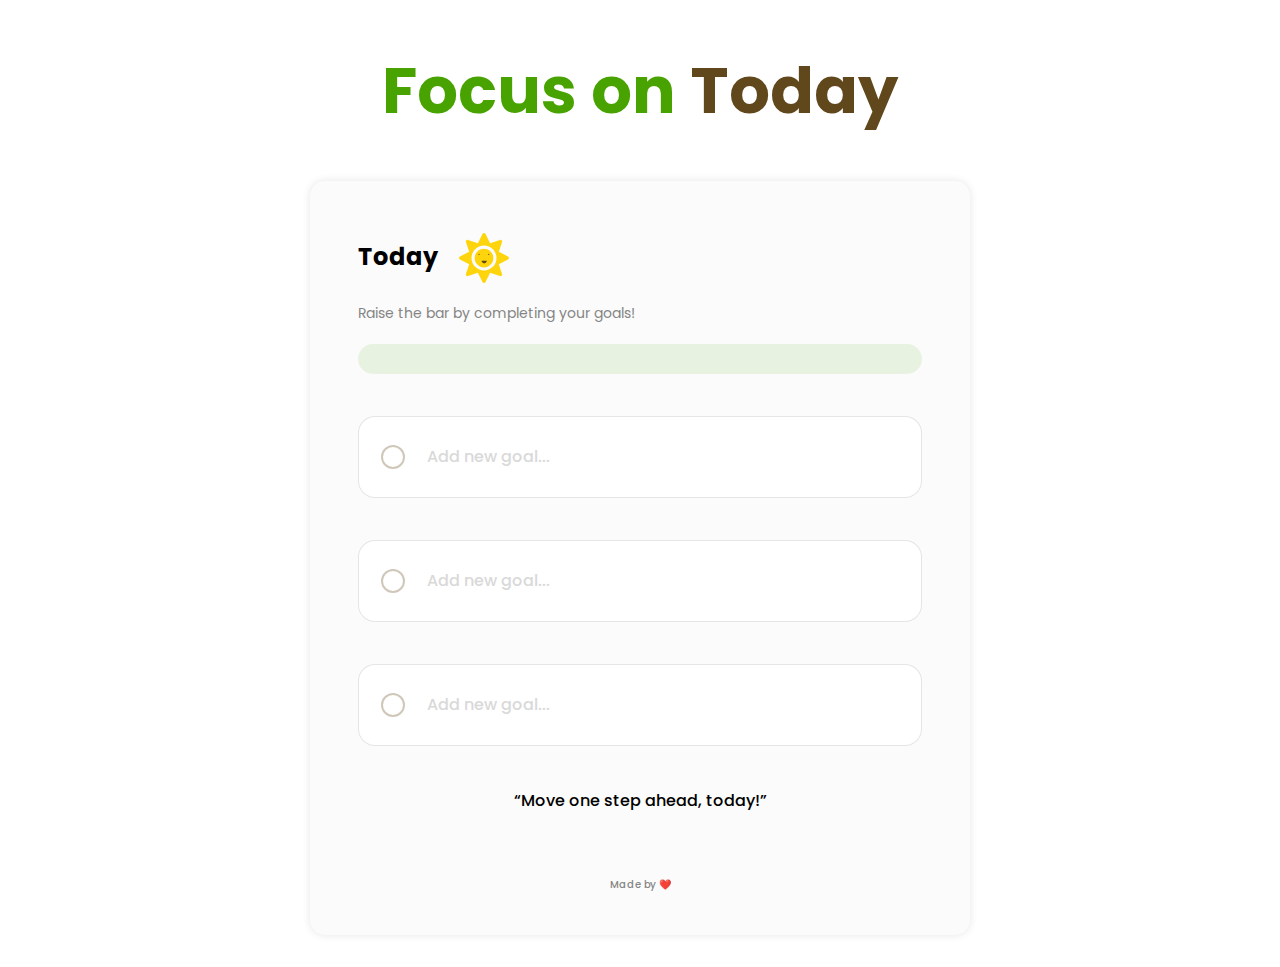
<file: FocusOnToday/index.html>
<!DOCTYPE html>
<html lang="en">
  <head>
    <meta charset="UTF-8" />
    <meta http-equiv="X-UA-Compatible" content="IE=edge" />
    <meta name="viewport" content="width=device-width, initial-scale=1.0" />
    <title>Focus on Today</title>
    <link rel="preconnect" href="https://fonts.googleapis.com" />
    <link rel="preconnect" href="https://fonts.gstatic.com" crossorigin />
    <link
      href="https://fonts.googleapis.com/css2?family=Poppins:wght@400;500;600;700;800&family=Style+Script&display=swap"
      rel="stylesheet"
    />
    <link rel="stylesheet" href="style.css" />
    <script src="script.js" defer></script>
  </head>
  <body>
    <main>
      <h1 class="title">Focus on <span>Today</span></h1>
      <div class="app-container">
        <h2 class="subtitle">
          <span>Today</span>
          <img class="sun-icon" src="Sun.svg" alt="sun" />
        </h2>
        <p class="progress-label">Raise the bar by completing your goals!</p>
        <div class="progress-bar">
          <div class="progress-value">
            <span>2/3 Completed</span>
          </div>
          <p class="error-label">Please set all the 3 goals!</p>
        </div>

        <div class="goal-container">
          <div class="custom-checkbox">
            <img class="check-icon" src="Vector1.svg" alt="check-icon" />
          </div>
          <input
            id="first"
            class="goal-input"
            type="text"
            placeholder="Add new goal... "
          />
        </div>
        <div class="goal-container">
          <div class="custom-checkbox">
            <img class="check-icon" src="Vector1.svg" alt="check-icon" />
          </div>
          <input
            id="second"
            class="goal-input"
            type="text"
            placeholder="Add new goal... "
          />
        </div>
        <div class="goal-container">
          <div class="custom-checkbox">
            <img class="check-icon" src="Vector1.svg" alt="check-icon" />
          </div>
          <input
            id="third"
            class="goal-input"
            type="text"
            placeholder="Add new goal... "
          />
        </div>
        <p class="quote">“Move one step ahead, today!”</p>
        <p class="made-with">Made by ❤️ </p>
      </div>
    </main>
  </body>
</html>
</file>
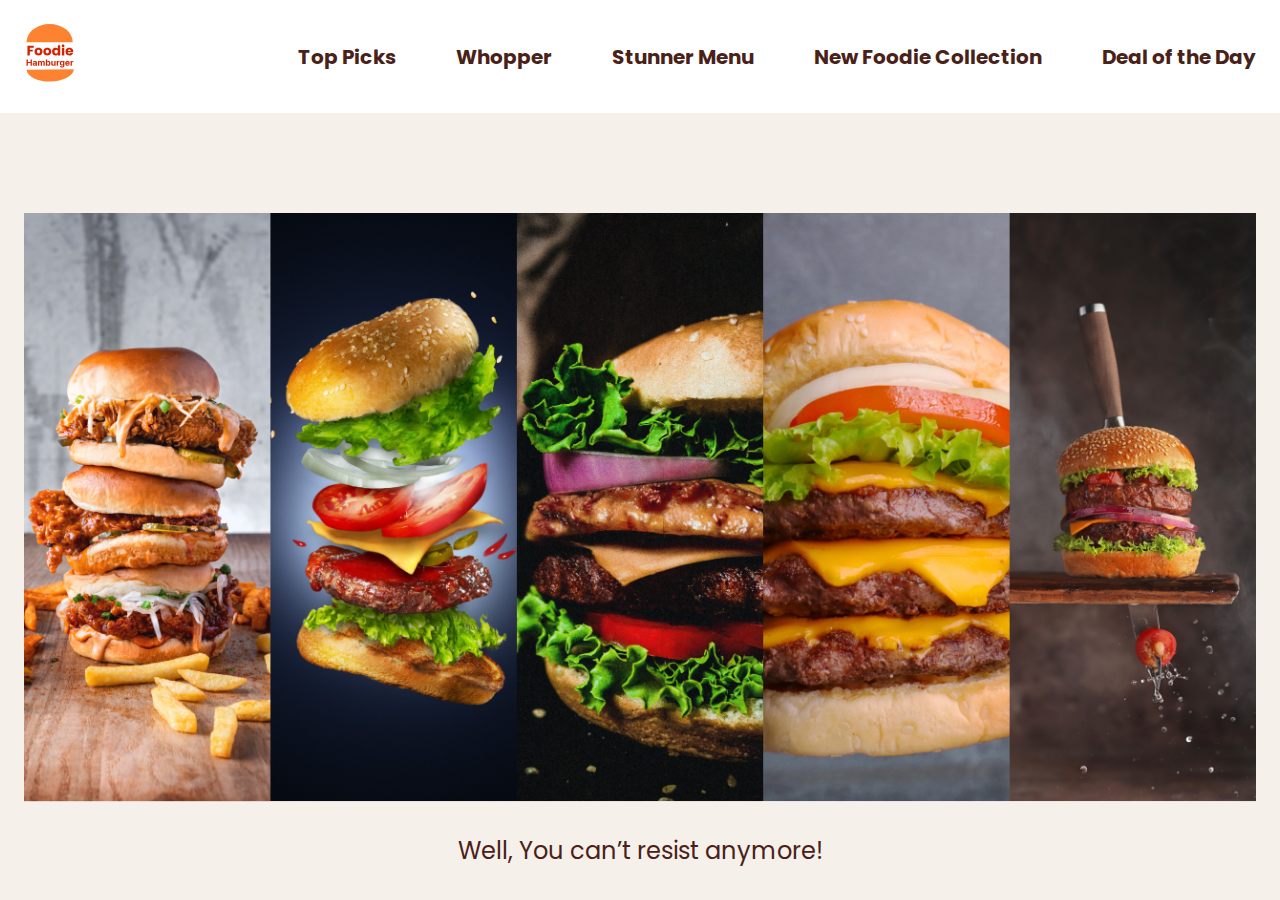
<file: Foodie_website/index.html>
<!DOCTYPE html>
<html lang="en">
  <head>
    <meta charset="UTF-8" />
    <meta http-equiv="X-UA-Compatible" content="IE=edge" />
    <meta name="viewport" content="width=device-width, initial-scale=1.0" />
    <title>Foodie Hamburger</title>
    <link rel="stylesheet" href="style.css" />
    <script src="script.js" defer></script>
  </head>
  <body>
    <div class="main-content">

      <header>
        <div class="header-content">
          <div class="logo">
            <img src="./images/logo.svg" alt="logo" />
          </div>
          <div class="hamburger-menu-container">
            <div class="hamburger-menu">
              <span class="hamburger-icon">&#9776;</span>
            </div>
          </div>
          <nav>
            <span class="close-icon">&times;</span>
            <a href="#top-picks">Top Picks</a>
            <a href="#whooper">Whopper</a>
            <a href="#stunner-menu">Stunner Menu</a>
            <a href="#new-foodie-collection">New Foodie Collection</a>
            <a href="#deal-of-the-day">Deal of the Day</a>
          </nav>
        </div>
      </header>

      <main>
        <section class="hero-section">
          <div class="img-container">
            <img src="./images/Group2.png" alt="hero-image" />
          </div>
          <p>Well, You can’t resist anymore!</p>
        </section>
        
        <section id="top-picks" class="section">
          <h2>Top Picks</h2>
          <div class="img-container">
            <img src="./images/burger-1.png" alt="burger-1" />
          </div>
        </section>

        <section id="whooper" class="section">
          <h2>Whopper</h2>
          <div class="img-container">
            <img src="./images/burger-2.png" alt="burger-2" />
          </div>
        </section>

        <section id="stunner-menu" class="section">
          <h2>Stunner Menu</h2>
          <div class="img-container">
            <img src="./images/burger-3.png" alt="burger-3" />
          </div>
        </section>

        <section id="new-foodie-collection" class="section">
          <h2>New Foodie Collection</h2>
          <div class="img-container">
            <img src="./images/burger-4.png" alt="burger-5" />
          </div>
        </section>

        <section id="deal-of-the-day" class="section">
          <h2>Deal of the Day</h2>
          <div class="img-container">
            <img src="./images/burger-5.png" alt="burger-5" />
          </div>
        </section>

        <footer>
          <h3 class="go-to-top"><a href="#">Go to Top </a></h3>
          <p class="footer-text">YUMS :D</p>
        </footer>
        
      </main>
    </div>
  </body>
</html>
</file>
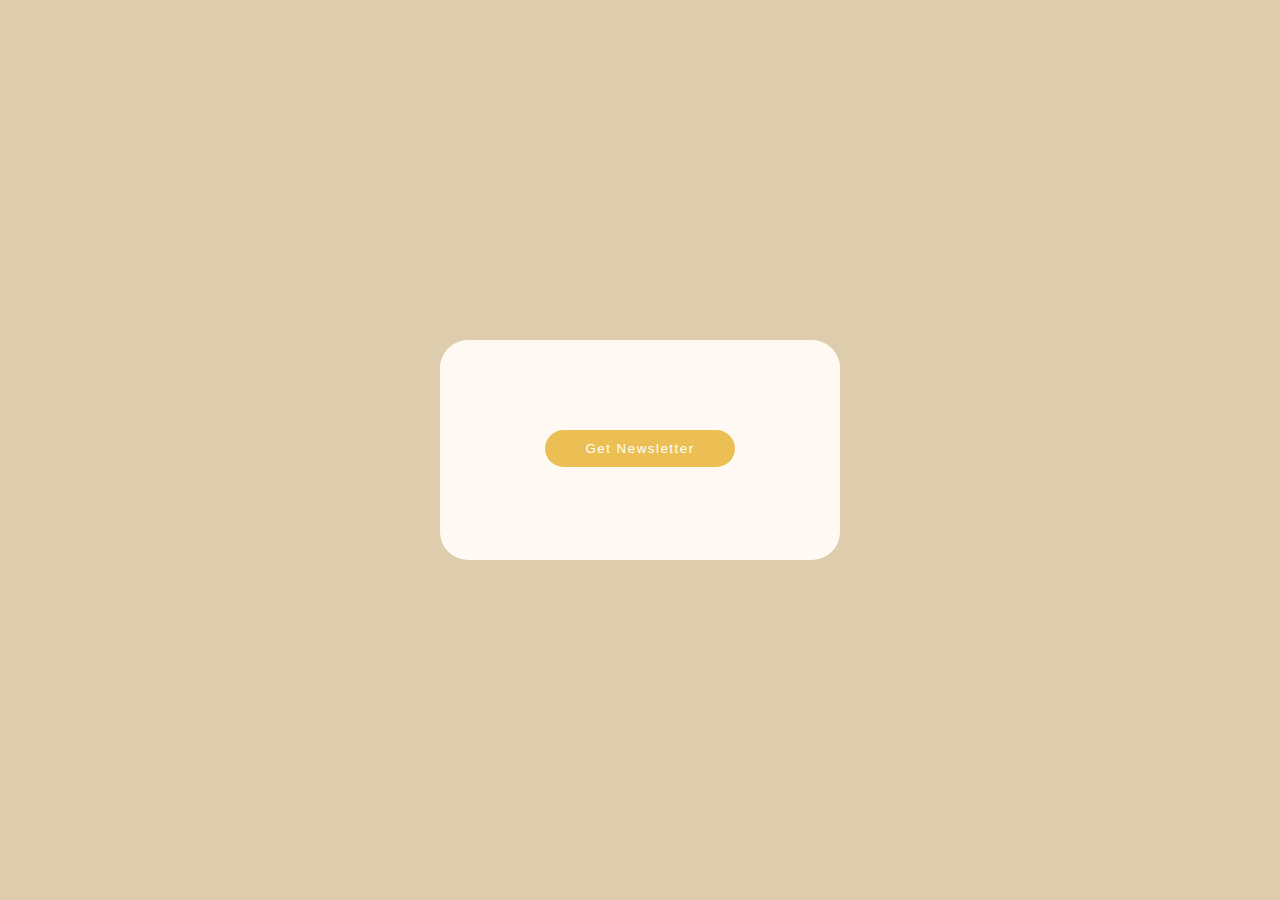
<file: Pop-up/index.html>
<!DOCTYPE html>
<html lang="en">
  <head>
    <meta charset="UTF-8" />
    <meta http-equiv="X-UA-Compatible" content="IE=edge" />
    <meta name="viewport" content="width=device-width, initial-scale=1.0" />
    <title>Modal Popup</title>
    <link rel="stylesheet" href="style.css" />
    <script src="script.js" defer></script>
  </head>
  <body>
    <div class="card">
      <button>Get Newsletter</button>
    </div>

    <div class="popup-container">
      <div class="popup">
        <div class="close-icon">&times;</div>
        <img src="Group1.svg" alt="">
        <div class="content">
          <h1>Don't Miss Out</h1>
          <p>Sign up for our newsletter to stay <br> in the loop.</p>
            <div class="input-field">
              <input class="email-box" type="email" placeholder="email address" required>
              <input class="btn" type="button" value="subscribe">
            </div>
            
        </div>
        
      </div>
    </div>
  </body>
</html>
</file>
<file: FocusOnToday/style.css>
* {
  box-sizing: border-box;
}

body {
background-color: rgba(73, 163, 0, 0);
font-family: 'Poppins', sans-serif;
margin: 0;
}

main {
padding: 0 16px 32px;
}

.title {
font-size: 64px;
color: #48a300;
text-align: center;
}

.title span {
color: #61481c;
}

.app-container {
background-color: #fbfbfb;
max-width: 660px;
margin-inline: auto;
border-radius: 15px;
padding: 32px 48px;
box-shadow: 0 0 8px 0px rgba(0, 0, 0, 0.1);
}

.sun-icon {
vertical-align: middle;
margin-left: 16px;
}

.progress-label {
font-size: 14px;
color: #858585;
margin-bottom: 20px;
}

.progress-bar {
height: 30px;
background-color: rgba(72, 163, 0, 0.1);
border-radius: 15px;
margin-bottom: 42px;
}

.progress-value {
height: 100%;
width: 0;
background-color: #48a300;
border-radius: 15px;
font-weight: 500;
font-size: 10px;
color: #eeffe0;
display: flex;
align-items: center;
overflow: hidden;
transition: width 0.2s ease-in-out;
}

.progress-value span {
padding-left: 20px;
min-width: max-content;
}

.error-label {
font-size: 12px;
color: #ff5151;
margin-top: 4px;
display: none;
}

.show-error .error-label {
  display: block;
}

.goal-container {
border: 1px solid rgba(0, 0, 0, 0.1);
border-radius: 17px;
height: 82px;
display: flex;
align-items: center;
padding: 0 22px;
background-color: #ffffff;
margin-bottom: 42px;
}

.custom-checkbox {
width: 24px;
height: 24px;
border: 2px solid rgba(97, 72, 28, 0.3);
border-radius: 50%;
flex-shrink: 0;
cursor: pointer;
display: flex;
align-items: center;
justify-content: center;
}

.check-icon {
  display: none;
}

.goal-input {
border: none;
outline: none;
padding-left: 22px;
font-family: inherit;
font-size: 16px;
align-self: stretch;
width: 100%;
font-weight: 500;
}

.goal-input::placeholder {
color: #d9d9d9;
}

.quote {
font-weight: 500;
text-align: center;
}

.made-with {
font-weight: 500;
font-size: 10px;
text-align: center;
color: #858585;
margin-top: 64px;
}

.completed .custom-checkbox {
  background: #48A300;
  border-color: #48A300;
}

.completed .check-icon {
  display: block;
}

.completed .goal-input {
  color: #48A300;
  text-decoration-line: line-through;
}

@media (max-width: 768px) {
.title {
  font-size: 32px;
}

.app-container {
  padding: 16px 32px;
}

.goal-container {
  height: 64px;
  margin-bottom: 24px;
  border-radius: 12px;
}

.custom-checkbox {
  width: 20px;
  height: 20px;
}

.made-with {
  margin-top: 32px;
}

.progress-bar {
  height: 24px;
}
}
</file>
<file: Foodie_website/style.css>
@import url('https://fonts.googleapis.com/css2?family=Poppins:wght@100;200;300;400;500;600;700;800;900&display=swap');

* {
    box-sizing: border-box;
  }
  
  body {
    margin: 0;
    background-color: #f6f0eb;
    font-family: 'Poppins', sans-serif;
  }
  
  .main-content {
    overflow-x: hidden;
    height: 100vh;
    scroll-behavior: smooth;
  }
  
  a {
    text-decoration-line: none;
    color: inherit;
  }
  
  header {
    background-color: #fff;
    padding: 24px;
  }
  
  .header-content {
    max-width: 1290px;
    display: flex;
    align-items: center;
    justify-content: space-between;
    margin: 0 auto;
  }
  
  nav {
    display: flex;
    /* gap: 60px; */
  }
  
  nav a {
    font-weight: 700;
    font-size: 20px;
    color: #492118;
  }
  
  nav a + a {
    margin-left: 60px;
  }
  
  .logo {
    width: 50px;
  }
  
  img {
    width: 100%;
  }
  
  main {
    padding: 0 24px;
  }
  
  .hero-section {
    margin-top: 100px;
  }
  
  .img-container {
    max-width: 1290px;
    margin: 0 auto;
  }
  
  .hero-section p {
    color: #492118;
    text-align: center;
    font-size: 24px;
  }
  
  .section {
    margin-top: 120px;
  }
  .section .img-container {
    max-width: 960px;
  }
  
  .section h2 {
    font-weight: 700;
    font-size: 48px;
    color: #492118;
    text-align: center;
  }
  
  .go-to-top {
    text-align: right;
    max-width: 960px;
    margin: 0 auto;
    font-size: 32px;
    margin-top: 80px;
  }
  
  .go-to-top a {
    text-decoration-line: underline;
  }
  
  .footer-text {
    text-align: center;
    color: #858585;
    font-size: 24px;
    margin-top: 64px;
  }
  
  .close-icon {
    position: absolute;
    top: 8px;
    right: 12px;
    cursor: pointer;
    display: none;
  }
  
  .hamburger-menu-container {
    overflow: hidden;
    position: relative;
    width: 40px;
    height: 40px;
    display: none;
  }
  
  .hamburger-menu {
    width: 100px;
    height: 100px;
    border-radius: 50%;
    position: absolute;
    top: -64px;
    right: -58px;
    background-color: white;
    cursor: pointer;
  }
  
  .hamburger-icon {
    font-size: 16px;
    position: absolute;
    bottom: 10px;
    left: 20px;
  }
  
  @media (max-width: 1200px) {
    nav a {
      font-size: 16px;
    }
  
    nav a + a {
      margin-left: 48px;
    }
  
    header {
      padding: 16px 24px;
    }
  }
  
  @media (max-width: 960px) {
    nav a {
      font-size: 12px;
    }
  
    nav a + a {
      margin-left: 32px;
    }
  
    .hero-section {
      margin-top: 32px;
    }
  
    .section {
      margin-top: 42px;
    }
  
    .hero-section p {
      font-size: 10px;
    }
  
    .section h2 {
      font-size: 14px;
    }
  }
  
  @media (max-width: 768px) {
    header {
      background-color: #f6f0ebb7;
      backdrop-filter: blur(8px);
      position: sticky;
      top: 0;
      padding: 8px 24px;
    }
  
    .header-content {
      min-height: 40px;
    }
  
    nav {
      position: absolute;
      background: rgba(255, 255, 255, 0.9);
      flex-direction: column;
      padding: 24px;
      right: -200px;
      top: 16px;
      transition: right 0.25s ease-in-out;
      /* display: none; */
    }
  
    nav a + a {
      margin: 0;
      margin-top: 16px;
    }
  
    .close-icon,
    .hamburger-menu-container {
      display: block;
    }
  
    .menu-open nav {
      /* display: flex; */
      right: 24px;
    }
    .menu-open .hamburger-menu-container {
      display: none;
    }
  
    .go-to-top {
      font-size: 12px;
      margin-top: 40px;
    }
  
    .footer-text {
      font-size: 10px;
      margin-top: 32px;
    }
  
    .logo {
      width: 30px;
    }
  }
</file>
<file: Pop-up/style.css>
@import url('https://fonts.googleapis.com/css2?family=Poppins:wght@100;200;300;400;500;600;700;800;900&display=swap');

body {
    margin: 0;
    background-color: #DECDAC;
    font-family: 'Poppins' , sans-serif;
}

.popup-container {
    position: fixed;
    inset: 0;
    pointer-events: none;
    display: flex;
}

.popup-container.popup-open {
    background-color: rgba(0, 0, 0, 0.5);
    pointer-events: all;
}

.popup {
    width: 500px;
    height: 300px;
    background-color: white;
    border-radius: 16px;
    padding: 8px;
    box-shadow: 0 5px 4px 2px rgba(0, 0, 0, 0.3);
    position: absolute;
    left: 50%;
    top: 50%;
    transform: translate(-50%, -50%) scale(0);
    transition: all 0.2s ease-in-out;
}

.popup-open .popup {
    left: 50%;
    top: 50%;
    transform: translate(-50%, -50%) scale(1);
}

.close-icon {
    font-size: 48px;
    font-weight: 700;
    position: absolute;
    right: 16px;
    cursor: pointer;
    font-family: serif;
}

.overlay {
    display: none;
    position: fixed;
    inset: 0;
    background-color: rgba(0, 0, 0, 0.5);
}

.popup-open .overlay {
    display: block;
}

.card{
    background-color:rgba(254, 250, 243, 1);
    border-radius: 28px;
    position: fixed;
    inset: 0;
    margin: auto;
    width: 400px;
    height: 220px;
}

.card button{
    background-color: rgba(235, 191, 83, 1);
    border: 1px solid transparent;
    padding: 10px;
    width: 190px;
    border-radius: 31px;
    color: white;
    letter-spacing: 1.5px;
    font-weight: 400;
    position: absolute;
    top: 90px;
    left: 105px;
}

.popup img{
    width: 200px;
    height: 200px;
    transform: translate(0% , -20%); 
}


.content h1{
    position: absolute;
    top: 20%;
    margin-left: 42%;
}

.content p{
    position: absolute;
    top: 35%;
    margin-left: 42%;
    padding-top: 15px;
}

.input-field{
    display: flex;
    justify-content: center;
    margin: 2%;
}

.email-box{
    padding: 8px;
    width: 65%;
    padding-left: 0%;
    background-color: rgba(238, 232, 221, 1);
    border: none;
    border-top-left-radius: 30px;
    border-bottom-left-radius: 30px;
}

.email-box::placeholder{
    padding-left: 20px;
    text-transform: uppercase;
    font-family: 'Poppins' , sans-serif; 
}


.input-field .btn{
    width: 120px;
    background-color: rgba(235, 191, 83, 1);
    text-transform: uppercase;
    border: none;
    color: rgba(255, 255, 255, 0.795);
    border-top-right-radius: 30px;
    border-bottom-right-radius: 30px;
    cursor: pointer;
}
</file>
